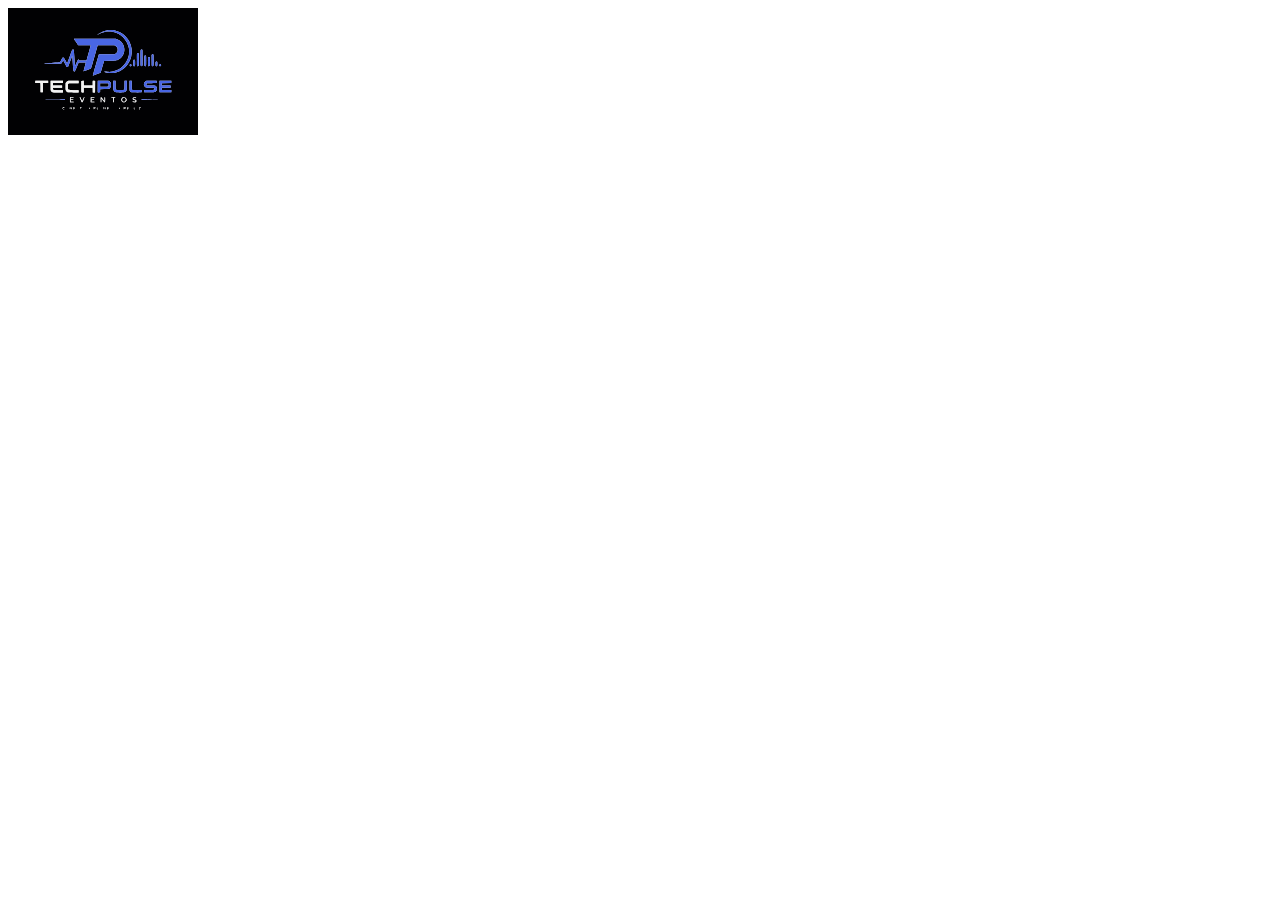
<file: Meus Sites/index.html>
<!DOCTYPE html>
<html lang="en">
<head>
    <meta charset="UTF-8">
    <meta name="viewport" content="width=device-width, initial-scale=1.0">
    <title>Document</title>
    <link rel="stylesheet" href="style.css">
</head>
<body>
    <header> 
        <img src="assets/logo.svg" alt="Logo-" class="Logo-">
     </header>
</body>
</html>
</file>
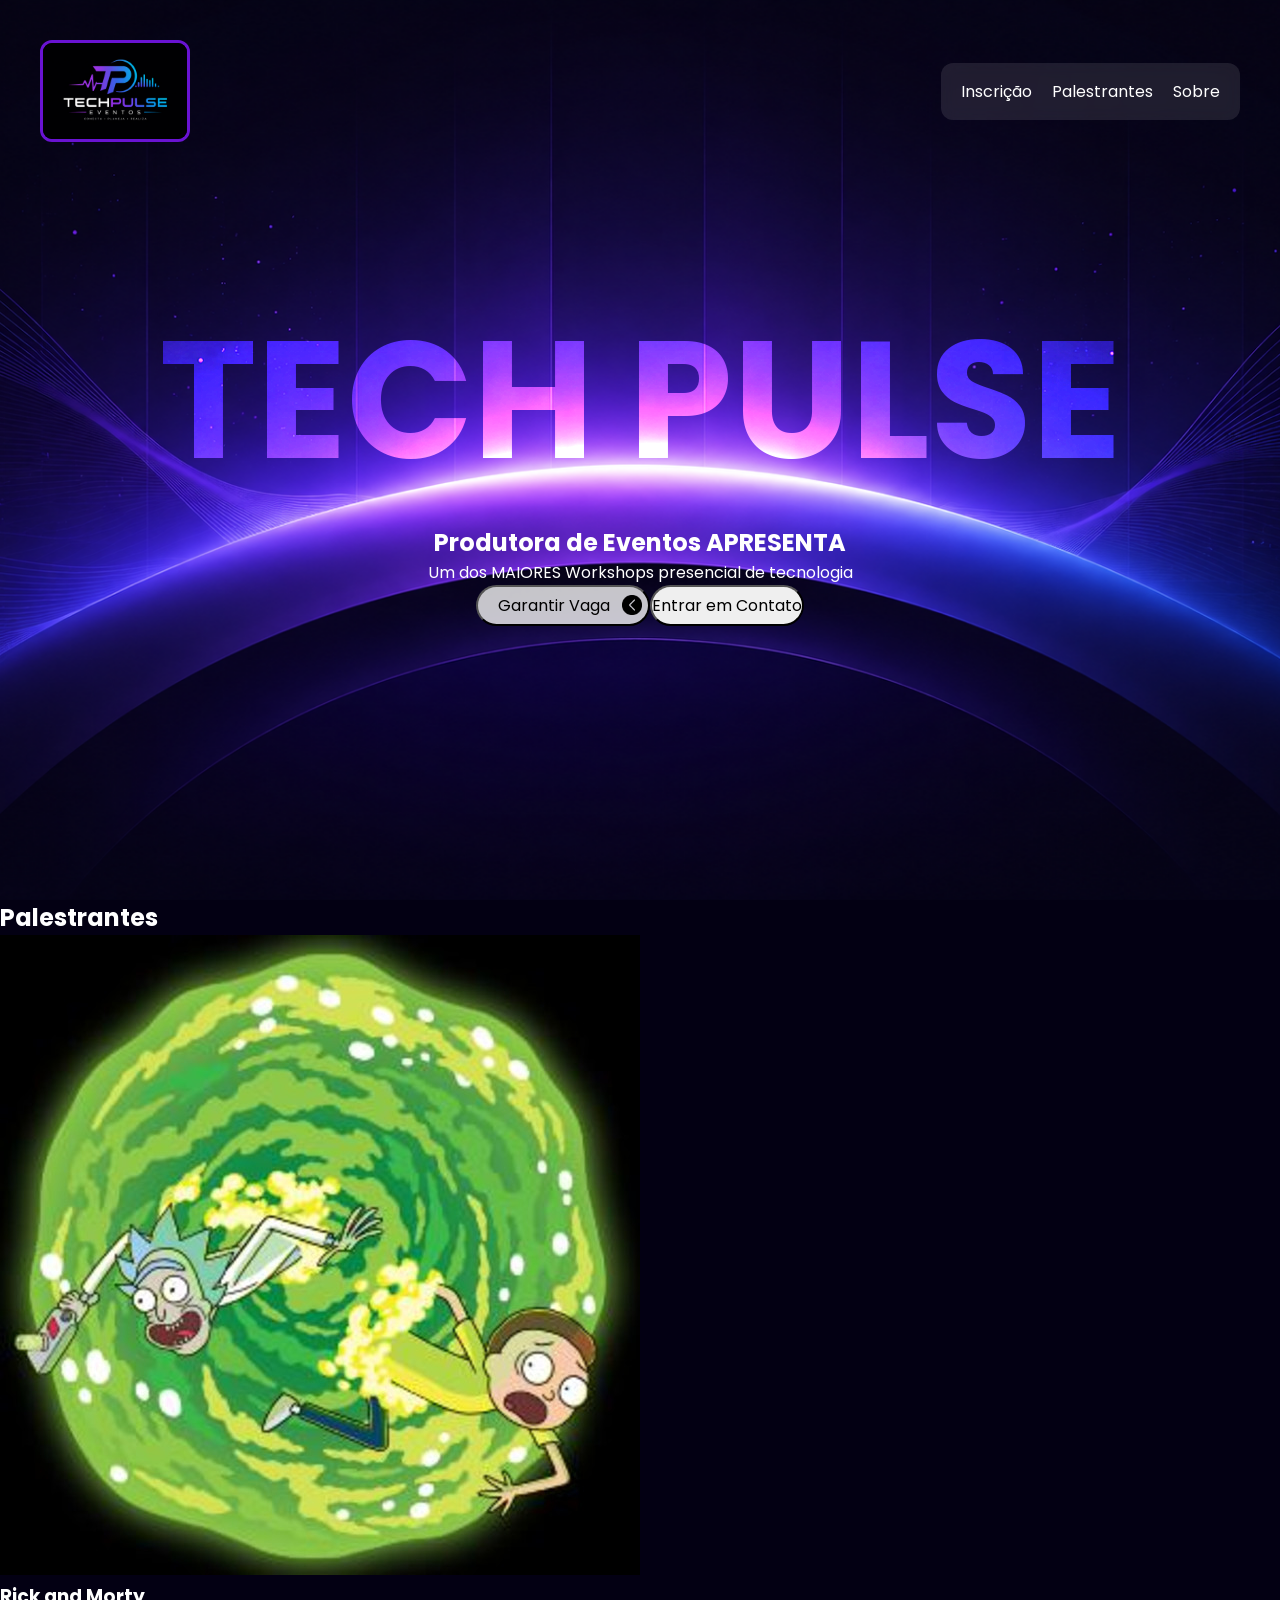
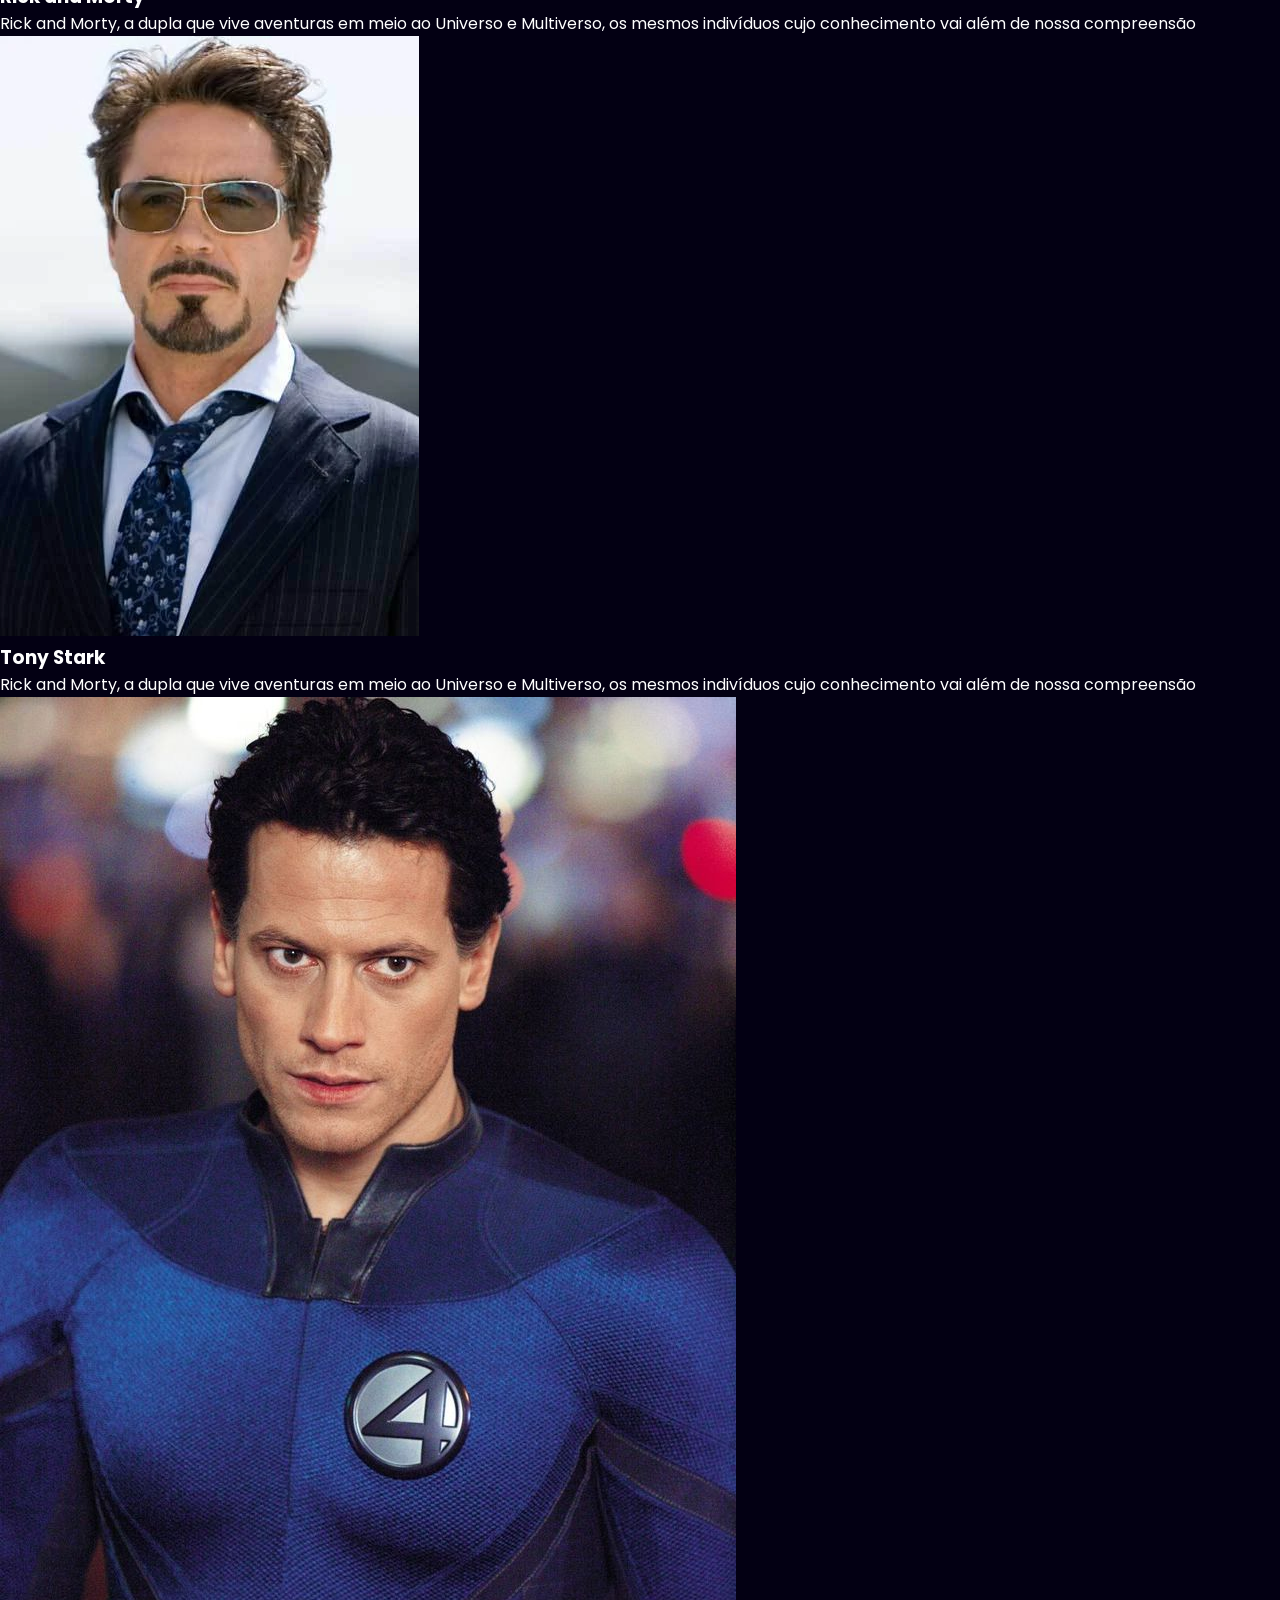
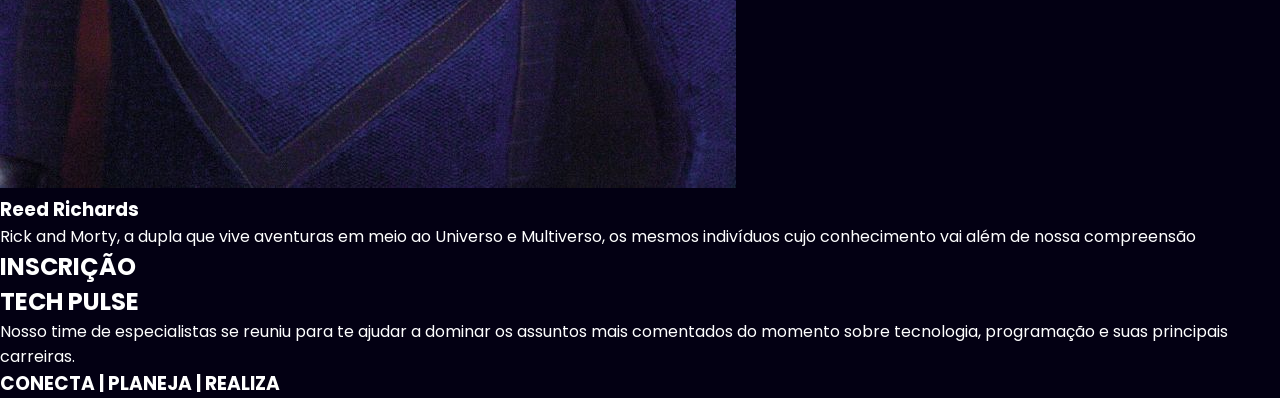
<file: Atividade Avaliativa/PáginaInicial.html>
<!doctype html>
<html lang="en">
  <head>
    <meta charset="UTF-8" />
    <meta name="viewport" content="width=device-width, initial-scale=1.0" />
    <title>Document</title>
    <link rel="stylesheet" href="Style.css" />
    <link rel="preconnect" href="https://fonts.googleapis.com" />
    <link rel="preconnect" href="https://fonts.gstatic.com" crossorigin />
    <link
      href="https://fonts.googleapis.com/css2?family=Poppins:ital,wght@0,100;0,200;0,300;0,400;0,500;0,600;0,700;0,800;0,900;1,100;1,200;1,300;1,400;1,500;1,600;1,700;1,800;1,900&display=swap"
      rel="stylesheet"
    />
  </head>
  <body>
    <header>
      <img class="Logo-" src="assets/Logo.png" alt="Logo-" />
      <nav>
        <ul>
          <li>Inscrição</li>
          <li>Palestrantes</li>
          <li>Sobre</li>
        </ul>
      </nav>
    </header>

    <!-- PRIMEIRA SEÇÃO INICIO -->
    <section class="secao1">
      <h2>TECH PULSE</h2>
      <div class="conteudoPrincipal">
        <h1>Produtora de Eventos APRESENTA</h1>
        <p>Um dos MAIORES Workshops presencial de tecnologia</p>
        <div class="buttons">
          <button class="BotaoComSeta">
            Garantir Vaga <img class="seta" src="assets/seta.png" alt="" />
          </button>
          <button class="OutroBotao">
            Entrar em Contato
          </button>
        </div>
      </div>
    </section>

    <!-- SEÇÃO 2 PALESTRANTES -->

    <section class="secao2">
      <h2 class="TituloSecao">Palestrantes</h2>
      <div class="divPalestrantes">
        <div class="Palestrantes">
          <img class="Rick" src="assets/Palestrante1.jpg" alt="" />
          <h3>Rick and Morty</h3>
          <p>
            Rick and Morty, a dupla que vive aventuras em meio ao Universo e
            Multiverso, os mesmos indivíduos cujo conhecimento vai além de nossa
            compreensão
          </p>
        </div>
        <div class="Palestrantes2">
          <img src="assets/Palestrante2.webp" alt="" />
          <h3>Tony Stark</h3>
          <p>
            Rick and Morty, a dupla que vive aventuras em meio ao Universo e
            Multiverso, os mesmos indivíduos cujo conhecimento vai além de nossa
            compreensão
          </p>
        </div>
        <div class="Palestrantes3">
          <img src="assets/Palestrante3.jpg" alt="" />
          <h3>Reed Richards</h3>
          <p>
            Rick and Morty, a dupla que vive aventuras em meio ao Universo e
            Multiverso, os mesmos indivíduos cujo conhecimento vai além de nossa
            compreensão
          </p>
        </div>
      </div>
      <h1 class="inscrição">INSCRIÇÃO</h1>
      <h2>TECH PULSE</h2>
      <p>
        Nosso time de especialistas se reuniu para te ajudar a dominar os
        assuntos mais comentados do momento sobre tecnologia, programação e suas
        principais carreiras.
      </p>
      <h3>CONECTA | PLANEJA | REALIZA</h3>
    </section>
  </body>
</html>
</file>
<file: Meus Sites/style.css>
.Logo- {
    width: 190px;
}
</file>
<file: Atividade Avaliativa/Style.css>
*{
    margin: 0;
    padding: 0;
    box-sizing: border-box;
}

body{
    background-color: #030013;
color: #ffffff;
font-family: 'Poppins', sans-serif;

background-size: cover;
background-position: center;

}

button{
    font-family: 'Poppins', sans-serif;
    display: flex;
    justify-content: center;
    align-items: center;
    border-radius: 40px;
    font-size: 16px;
}

.Logo-{
    width: 150px;
     border-radius: 12px;
     border: 3.6px solid #6913d2;
     
}
.seta{
    width: 20px;
}


header{
    width: 100%;
    display: flex;
    padding: 40px ;
    justify-content: space-between;
    align-items: center;
    position: fixed;
   

    nav ul{
        display: flex;
        gap: 20px;
        list-style: none;
        background-color: rgba(255, 255, 255, 0.1);
       padding: 16px 20px;
        border-radius: 12px;
         backdrop-filter: blur(8px);
    }
}

    section{
        width: 100%;
        display: flex;
        flex-direction: column;
        
    }

  .secao1{
   background-image: url("./assets/backgroud.webp");
   background-size: cover;
   background-position: center;
   height: 100vh;
   justify-content: center;
   align-items: center;

   h2{
    font-size: 13vw;
    color: rgb(172, 177, 180);
    mix-blend-mode: color-dodge;
    
   }
  }
  
.conteudoPrincipal{
    display: flex;
    flex-direction: column;
    align-items: center;
    justify-content: center;
    h1{
        text-align: center;
    }
    
}

.buttons{
    
    display: flex;
}

.BotaoComSeta{
    background-color: rgba(245, 245, 245, 0.8);
    padding: 6px 6px 6px 20px;
    gap: 12px;
    
    }
</file>
